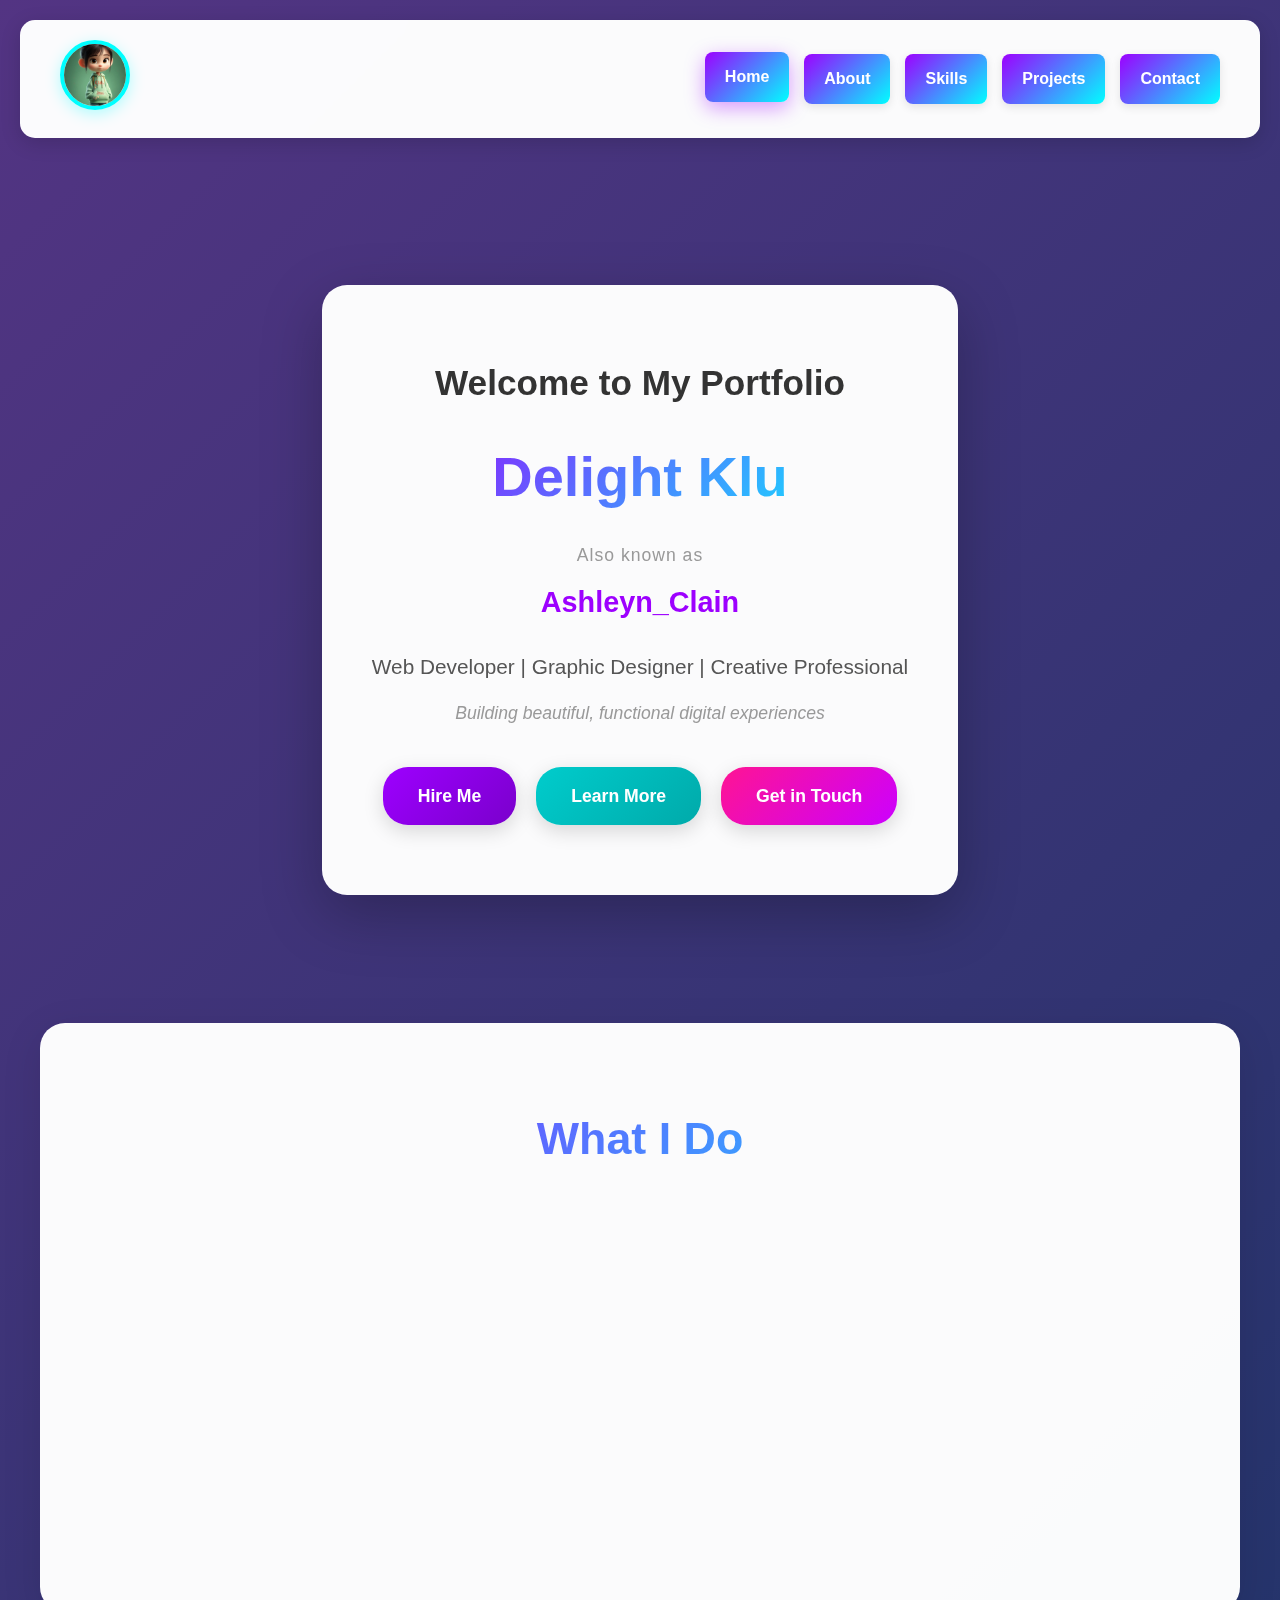
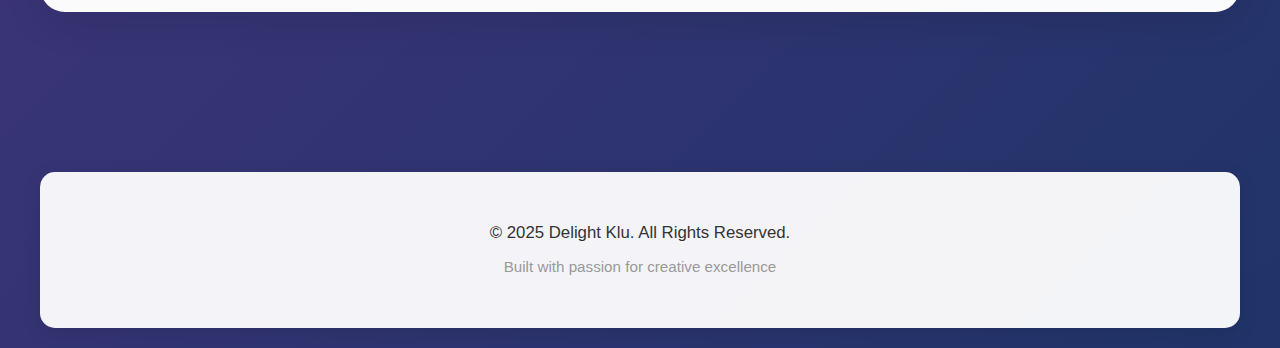
<file: index.html>
<!DOCTYPE html>
<html lang="en">
<head>
    <meta charset="UTF-8">
    <meta name="viewport" content="width=device-width, initial-scale=1.0">
    <title>Delight Klu - Professional Portfolio | Web Developer & Designer</title>
    <meta name="description" content="Professional portfolio of Delight Klu - Web Developer, Graphic Designer, and Creative Professional">
    <link rel="stylesheet" href="style.css">
</head>
<body>
    <script src="script.js" defer></script>
    
    <header>
        <div class="container-header">
            <div class="logo">
                <img src="ani3.jpg" alt="Delight Klu Logo">
            </div>
            <nav class="nav-menu">
                <ul class="nav">
                    <li><a href="index.html" class="nav-link active">Home</a></li>
                    <li><a href="about.html" class="nav-link">About</a></li>
                    <li><a href="skill.html" class="nav-link">Skills</a></li>
                    <li><a href="project.html" class="nav-link">Projects</a></li>
                    <li><a href="contact.html" class="nav-link">Contact</a></li>
                </ul>
            </nav>
        </div>
    </header>
    
    <main>
        <section class="hero-section">
            <div class="hero-content">
                <div class="hero-text">
                    <h1 class="hero-title">Welcome to My Portfolio</h1>
                    <h2 class="hero-name">Delight Klu</h2>
                    <p class="hero-subtitle">Also known as</p>
                    <p class="hero-alias">Ashleyn_Clain</p>
                    <p class="hero-description">
                        Web Developer | Graphic Designer | Creative Professional
                    </p>
                    <p class="hero-tagline">Building beautiful, functional digital experiences</p>
                </div>
                <div class="hero-buttons">
                    <a href="contact.html" class="btn btn-primary">Hire Me</a>
                    <a href="about.html" class="btn btn-secondary">Learn More</a>
                    <a href="contact.html" class="btn btn-tertiary">Get in Touch</a>
                </div>
            </div>
        </section>

        <section class="quick-intro">
            <div class="intro-content">
                <h2>What I Do</h2>
                <div class="intro-cards">
                    <div class="intro-card">
                        <div class="card-icon">💻</div>
                        <h3>Web Development</h3>
                        <p>Creating responsive, user-friendly websites with modern technologies</p>
                    </div>
                    <div class="intro-card">
                        <div class="card-icon">🎨</div>
                        <h3>Graphic Design</h3>
                        <p>Designing visually stunning graphics and branding materials</p>
                    </div>
                    <div class="intro-card">
                        <div class="card-icon">🎬</div>
                        <h3>Video Editing</h3>
                        <p>Producing engaging videos and creative visual content</p>
                    </div>
                </div>
            </div>
        </section>
    </main>

    <footer>
        <div class="footer-content">
            <p>&copy; 2025 Delight Klu. All Rights Reserved.</p>
            <p>Built with passion for creative excellence</p>
        </div>
    </footer>
    
</body>
</html>
</file>
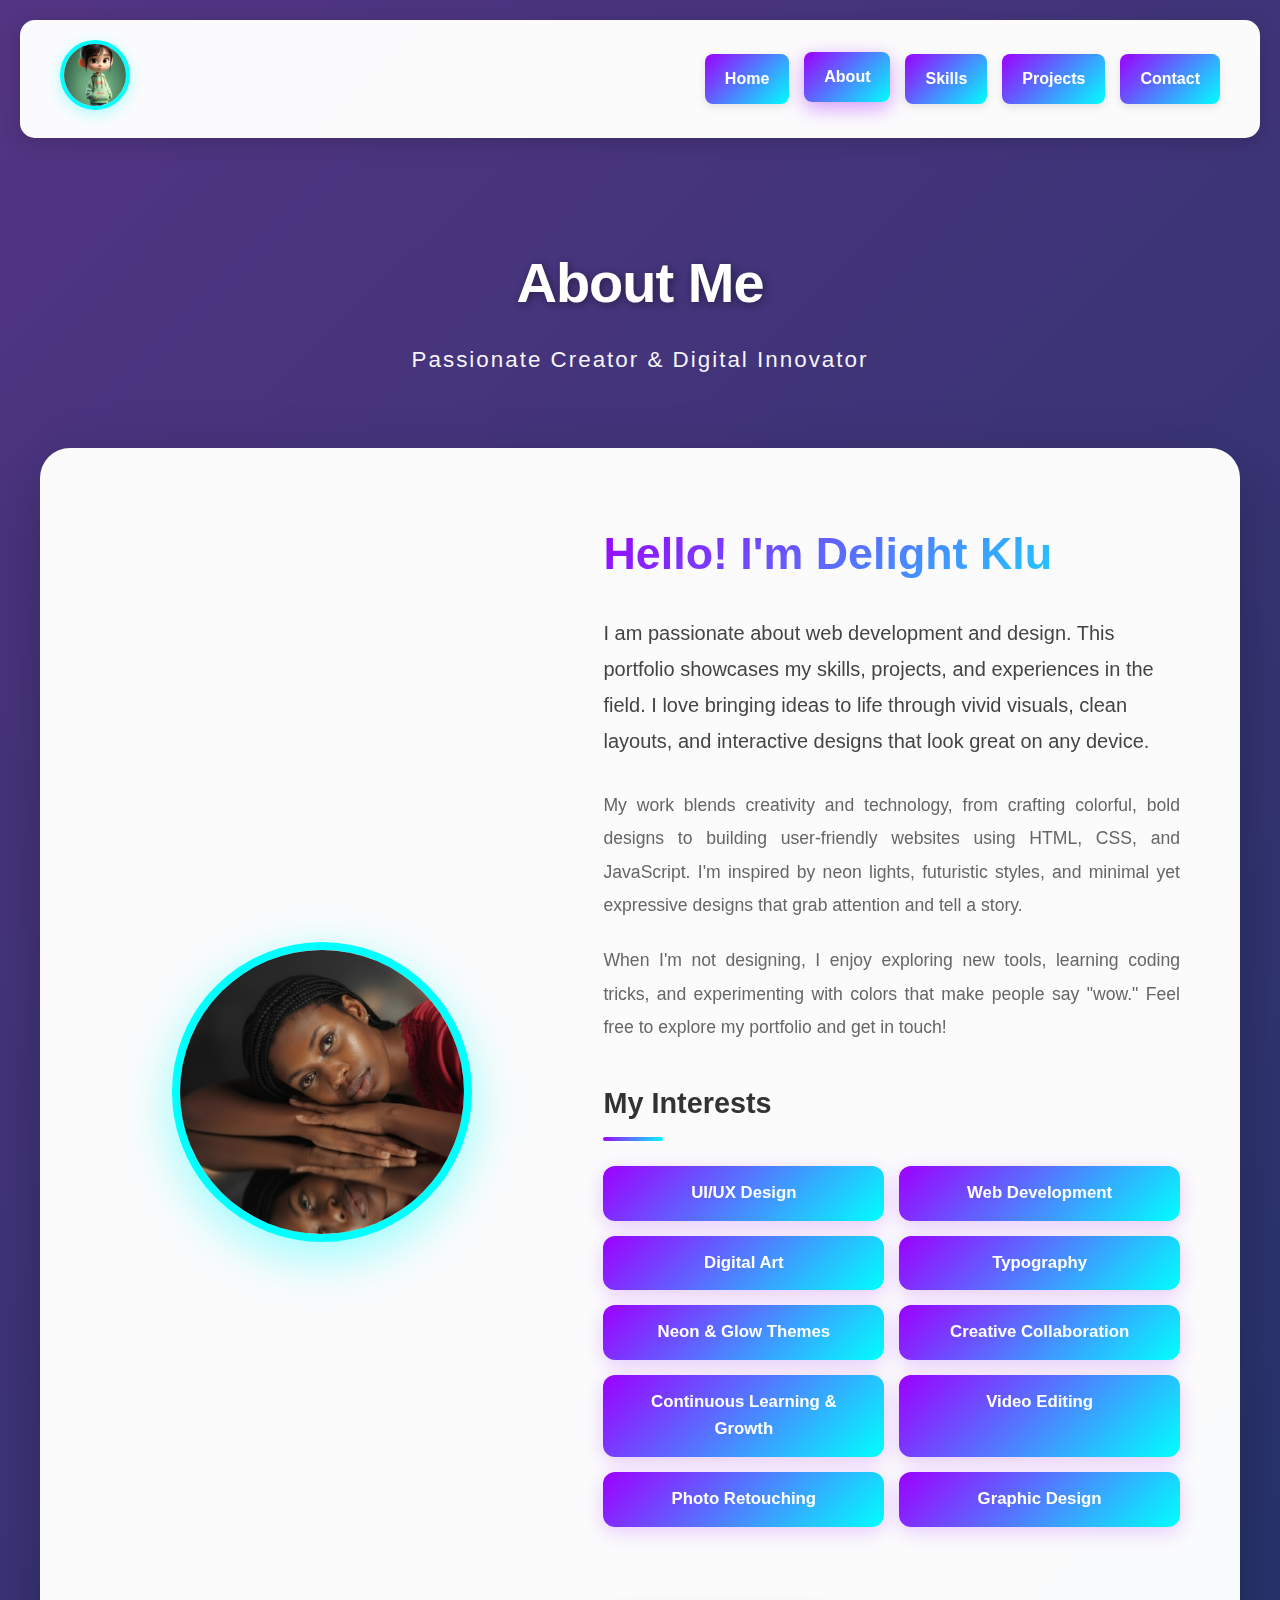
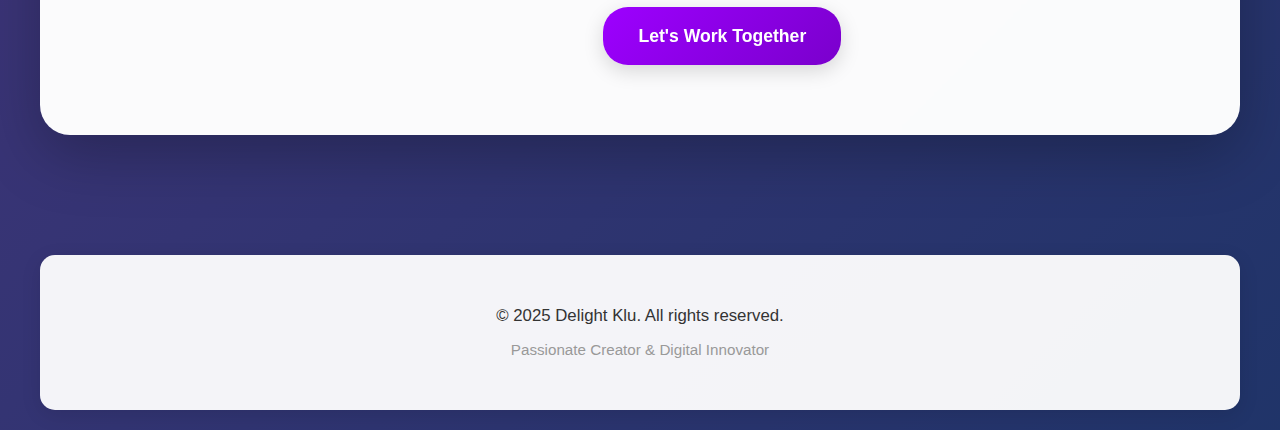
<file: about.html>
<!DOCTYPE html>
<html lang="en">
<head>
    <meta charset="UTF-8">
    <meta name="viewport" content="width=device-width, initial-scale=1.0">
    <title>About Me - Delight Klu | Web Developer & Designer</title>
    <meta name="description" content="Learn more about Delight Klu, a passionate web developer and graphic designer">
    <link rel="stylesheet" href="style.css">
</head>
<body>
    <script src="script.js" defer></script>
    
    <header>
        <div class="container-header">
            <div class="logo">
                <img src="ani3.jpg" alt="Delight Klu Logo">
            </div>
            <nav class="nav-menu">
                <ul class="nav">
                    <li><a href="index.html" class="nav-link">Home</a></li>
                    <li><a href="about.html" class="nav-link active">About</a></li>
                    <li><a href="skill.html" class="nav-link">Skills</a></li>
                    <li><a href="project.html" class="nav-link">Projects</a></li>
                    <li><a href="contact.html" class="nav-link">Contact</a></li>
                </ul>
            </nav>
        </div>
    </header>

    <main class="about-section">
        <div class="about-container">
            <div class="about-header">
                <h1>About Me</h1>
                <p class="section-subtitle">Passionate Creator & Digital Innovator</p>
            </div>

            <div class="about-content">
                <div class="about-image">
                    <img src="IM2.jpg" alt="Delight Klu">
                </div>

                <div class="about-text">
                    <h2>Hello! I'm Delight Klu</h2>
                    
                    <p class="intro-text">
                        I am passionate about web development and design. This portfolio showcases my skills, projects, and experiences in the field. I love bringing ideas to life through vivid visuals, clean layouts, and interactive designs that look great on any device.
                    </p>

                    <div class="about-description">
                        <p>
                            My work blends creativity and technology, from crafting colorful, bold designs to building user-friendly websites using HTML, CSS, and JavaScript. I'm inspired by neon lights, futuristic styles, and minimal yet expressive designs that grab attention and tell a story.
                        </p>
                        <p>
                            When I'm not designing, I enjoy exploring new tools, learning coding tricks, and experimenting with colors that make people say "wow." Feel free to explore my portfolio and get in touch!
                        </p>
                    </div>

                    <div class="about-interests">
                        <h3>My Interests</h3>
                        <ul class="interests-list">
                            <li>UI/UX Design</li>
                            <li>Web Development</li>
                            <li>Digital Art</li>
                            <li>Typography</li>
                            <li>Neon & Glow Themes</li>
                            <li>Creative Collaboration</li>
                            <li>Continuous Learning & Growth</li>
                            <li>Video Editing</li>
                            <li>Photo Retouching</li>
                            <li>Graphic Design</li>
                        </ul>
                    </div>

                    <div class="about-cta">
                        <a href="contact.html" class="btn btn-primary">Let's Work Together</a>
                    </div>
                </div>
            </div>
        </div>
    </main>

    <footer>
        <div class="footer-content">
            <p>&copy; 2025 Delight Klu. All rights reserved.</p>
            <p>Passionate Creator & Digital Innovator</p>
        </div>
    </footer>
    
    
</body>
</html>
</file>
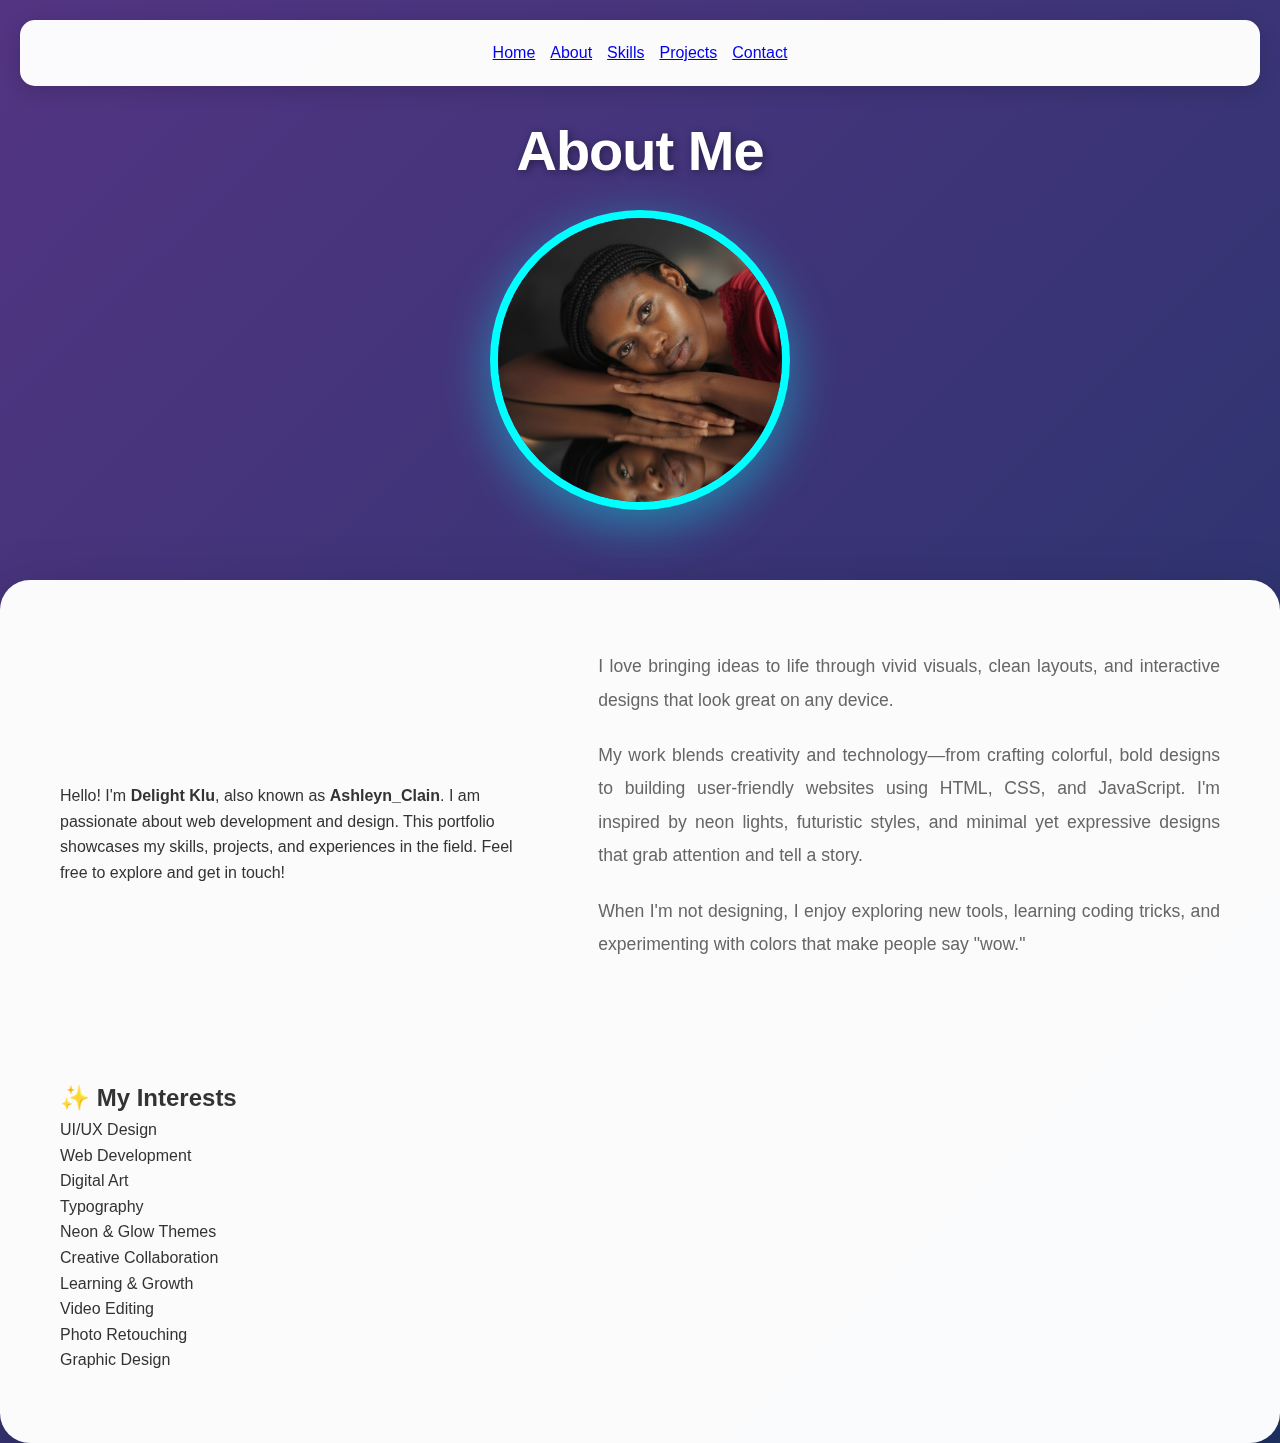
<file: about_new.html>
<!DOCTYPE html>
<html lang="en">
<head>
    <meta charset="UTF-8">
    <meta name="viewport" content="width=device-width, initial-scale=1.0">
    <title>About - Delight Klu</title>
    <link rel="stylesheet" href="style.css">
</head>
<body>
    <script src="script.js" defer></script>
    <header>
        <ul class="nav">
            <li><a href="index.html">Home</a></li>
            <li><a href="about.html">About</a></li>
            <li><a href="skill.html">Skills</a></li>
            <li><a href="project.html">Projects</a></li>
            <li><a href="contact.html">Contact</a></li>
        </ul>
    </header>

    <div class="about-wrapper">
        <div class="about-header">
            <h1>About Me</h1>
            <div class="about-image">
                <img src="IM2.jpg" alt="Delight Klu">
            </div>
        </div>

        <div class="about-content">
            <div class="about-intro">
                <p>
                    Hello! I'm <strong>Delight Klu</strong>, also known as <strong>Ashleyn_Clain</strong>. 
                    I am passionate about web development and design. This portfolio showcases my skills, 
                    projects, and experiences in the field. Feel free to explore and get in touch!
                </p>
            </div>

            <div class="about-description">
                <p>
                    I love bringing ideas to life through vivid visuals, clean layouts, and interactive 
                    designs that look great on any device.
                </p>
                <p>
                    My work blends creativity and technology—from crafting colorful, bold designs to 
                    building user-friendly websites using HTML, CSS, and JavaScript. I'm inspired by 
                    neon lights, futuristic styles, and minimal yet expressive designs that grab 
                    attention and tell a story.
                </p>
                <p>
                    When I'm not designing, I enjoy exploring new tools, learning coding tricks, and 
                    experimenting with colors that make people say "wow."
                </p>
            </div>

            <div class="interests-section">
                <h2>✨ My Interests</h2>
                <div class="interests-grid">
                    <div class="interest-item">UI/UX Design</div>
                    <div class="interest-item">Web Development</div>
                    <div class="interest-item">Digital Art</div>
                    <div class="interest-item">Typography</div>
                    <div class="interest-item">Neon & Glow Themes</div>
                    <div class="interest-item">Creative Collaboration</div>
                    <div class="interest-item">Learning & Growth</div>
                    <div class="interest-item">Video Editing</div>
                    <div class="interest-item">Photo Retouching</div>
                    <div class="interest-item">Graphic Design</div>
                </div>
            </div>
        </div>
    </div>
    
</body>
</html>
</file>
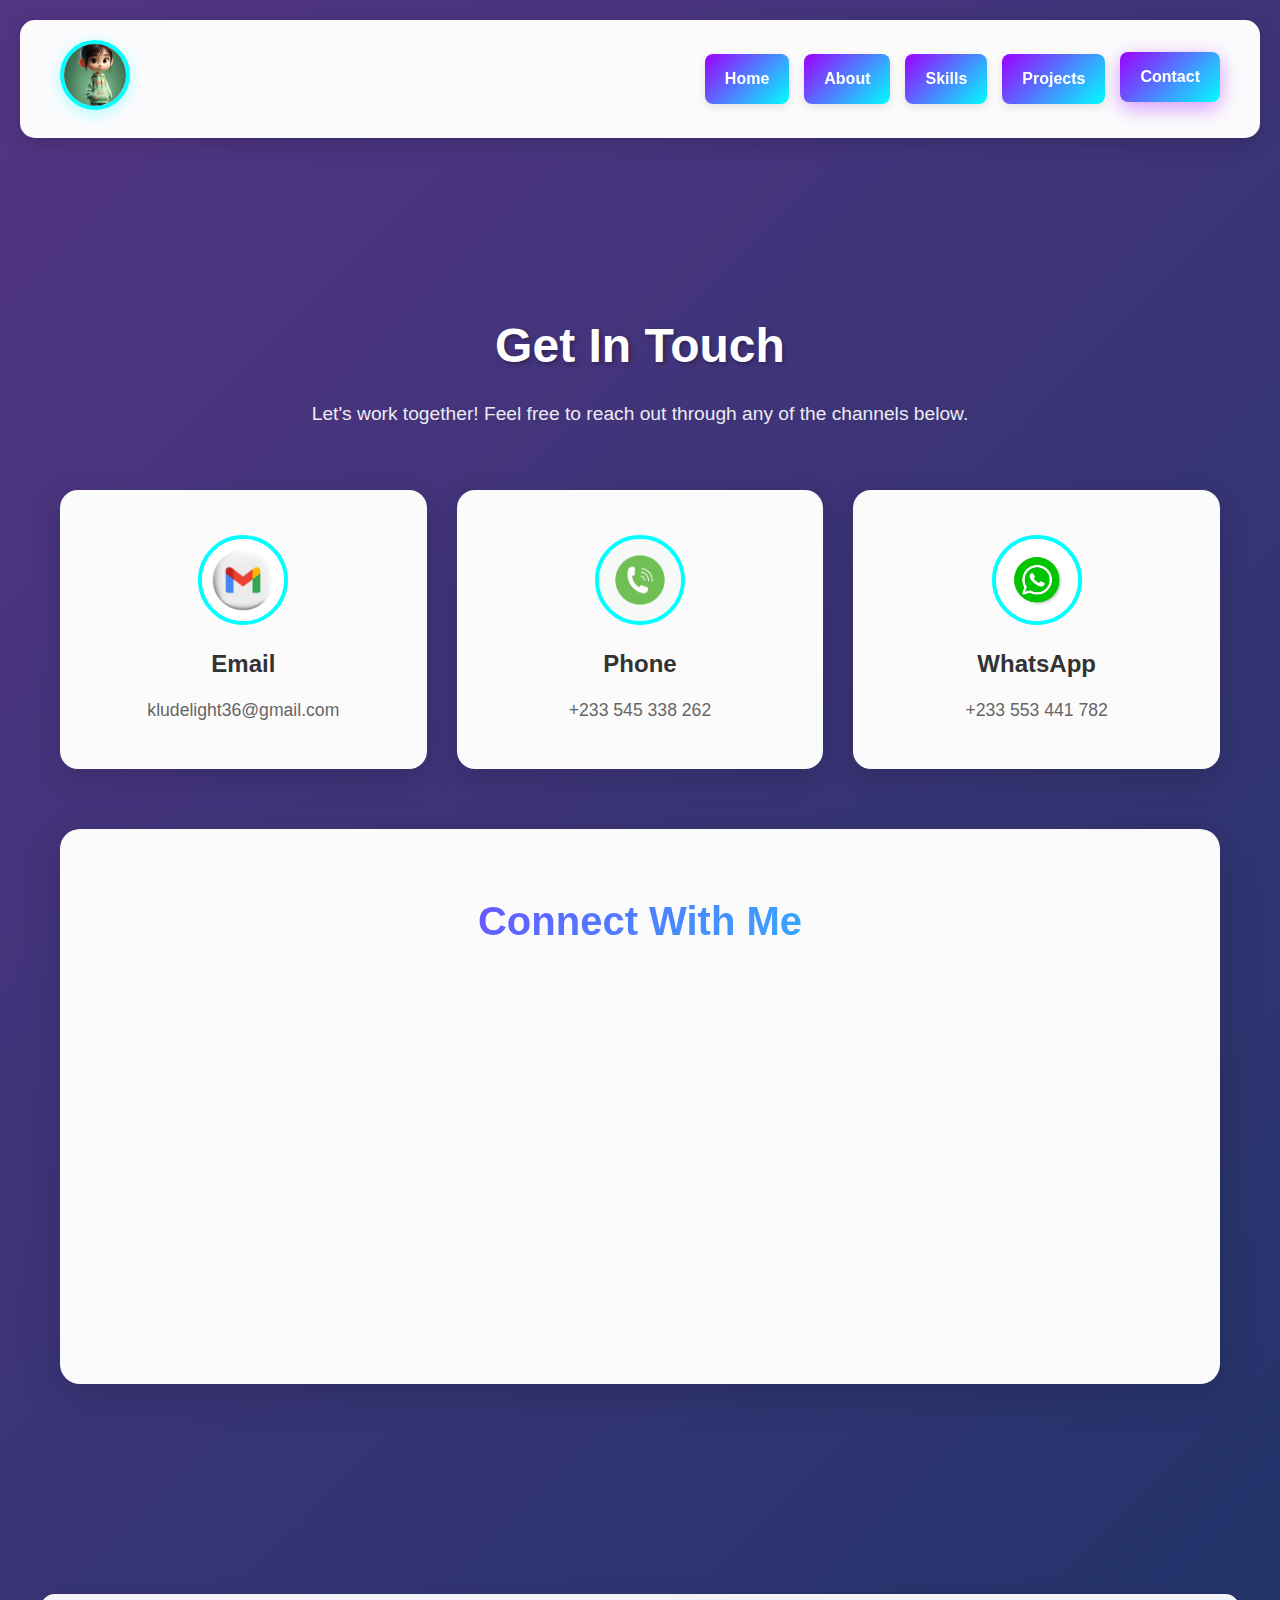
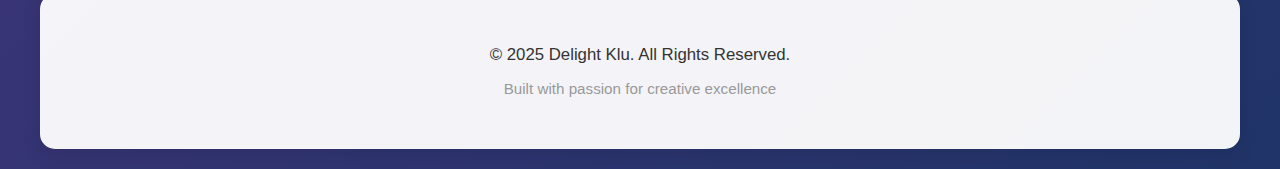
<file: contact.html>
<!DOCTYPE html>
<html lang="en">
<head>
    <meta charset="UTF-8">
    <meta name="viewport" content="width=device-width, initial-scale=1.0">
    <title>Contact Me - Delight Klu | Get In Touch</title>
    <meta name="description" content="Get in touch with Delight Klu. Email, phone, social media, and contact form">
    <link rel="stylesheet" href="style.css">
</head>
<body>
    <script src="script.js" defer></script>
    
    <header>
        <div class="container-header">
            <div class="logo">
                <img src="ani3.jpg" alt="Delight Klu Logo">
            </div>
            <nav class="nav-menu">
                <ul class="nav">
                    <li><a href="index.html" class="nav-link">Home</a></li>
                    <li><a href="about.html" class="nav-link">About</a></li>
                    <li><a href="skill.html" class="nav-link">Skills</a></li>
                    <li><a href="project.html" class="nav-link">Projects</a></li>
                    <li><a href="contact.html" class="nav-link active">Contact</a></li>
                </ul>
            </nav>
        </div>
    </header>

    <main>
        <section class="contact-wrapper">
            <div class="contact-header">
                <h1>Get In Touch</h1>
                <p>Let's work together! Feel free to reach out through any of the channels below.</p>
            </div>

            <div class="contact-grid">
                <div class="contact-card">
                    <div class="contact-icon">
                        <img src="gmail.jpg" alt="Email Icon">
                    </div>
                    <h3>Email</h3>
                    <p><a href="mailto:kludelight36@gmail.com">kludelight36@gmail.com</a></p>
                </div>

                <div class="contact-card">
                    <div class="contact-icon">
                        <img src="cal.jpg" alt="Phone Icon">
                    </div>
                    <h3>Phone</h3>
                    <p><a href="tel:+233545338262">+233 545 338 262</a></p>
                </div>

                <div class="contact-card">
                    <div class="contact-icon">
                        <img src="what.jpg" alt="WhatsApp Icon">
                    </div>
                    <h3>WhatsApp</h3>
                    <p><a href="https://wa.me/233553441782" target="_blank" rel="noopener">+233 553 441 782</a></p>
                </div>
            </div>

            <div class="social-section">
                <h2>Connect With Me</h2>
                <div class="social-grid">
                    <a href="https://instagram.com/ashleyn_clain" target="_blank" rel="noopener" class="social-link">
                        <img src="instagram.jpg" alt="Instagram">
                        <span>@ashleyn_clain</span>
                    </a>

                    <a href="https://twitter.com/ashleyn" target="_blank" rel="noopener" class="social-link">
                        <img src="twitter.jpg" alt="Twitter">
                        <span>@ashleyn</span>
                    </a>

                    <a href="https://linkedin.com" target="_blank" rel="noopener" class="social-link">
                        <img src="link.jpg" alt="LinkedIn">
                        <span>DelightAmaKlu</span>
                    </a>

                    <a href="https://facebook.com/ashleyn_clain" target="_blank" rel="noopener" class="social-link">
                        <img src="fb.jpg" alt="Facebook">
                        <span>@ashleyn_clain</span>
                    </a>

                    <a href="https://github.com/Ashleyn2005" target="_blank" rel="noopener" class="social-link">
                        <img src="github.jpg" alt="GitHub">
                        <span>Ashleyn2005</span>
                    </a>

                    <a href="https://tiktok.com/@ashleyn_clain" target="_blank" rel="noopener" class="social-link">
                        <img src="tiktok.jpg" alt="TikTok">
                        <span>@ashleyn_clain</span>
                    </a>
                </div>
            </div>
        </section>
    </main>

    <footer>
        <div class="footer-content">
            <p>&copy; 2025 Delight Klu. All Rights Reserved.</p>
            <p>Built with passion for creative excellence</p>
        </div>
    </footer>
    
</body>
</html>
</file>
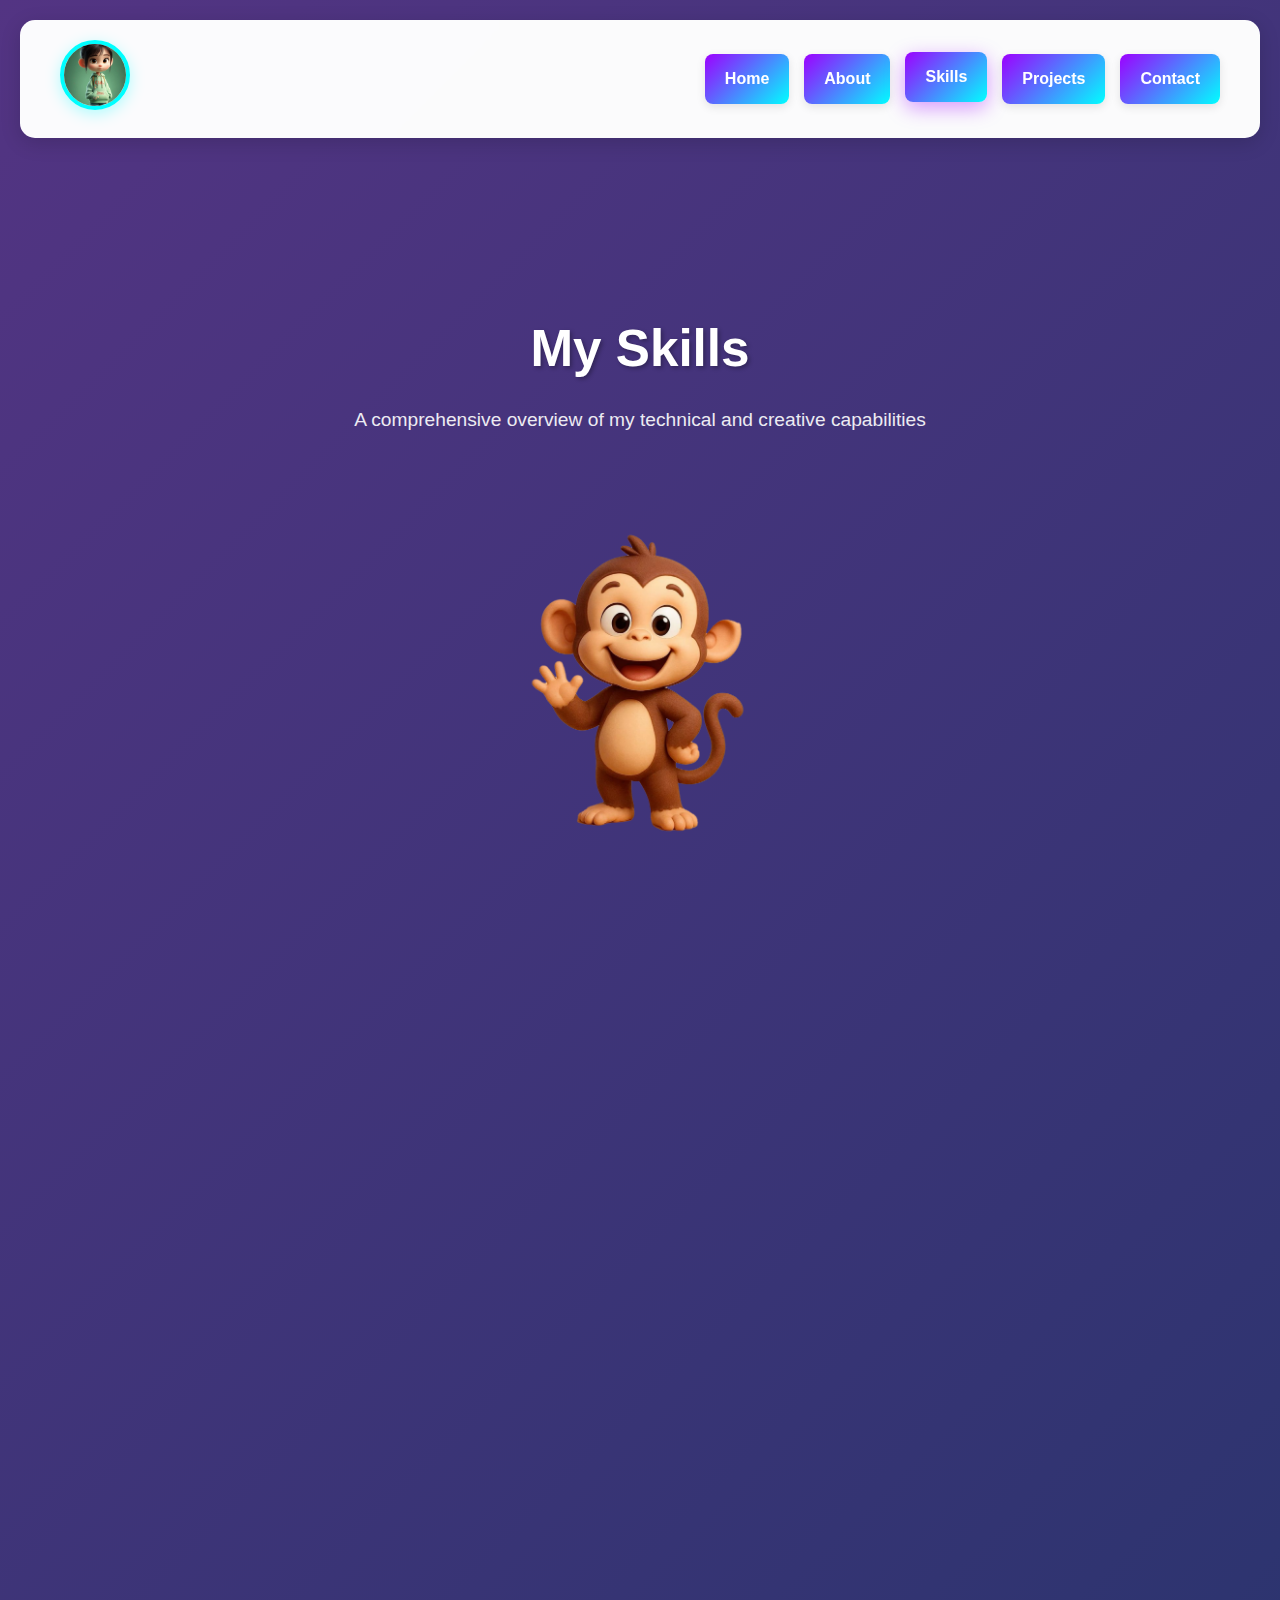
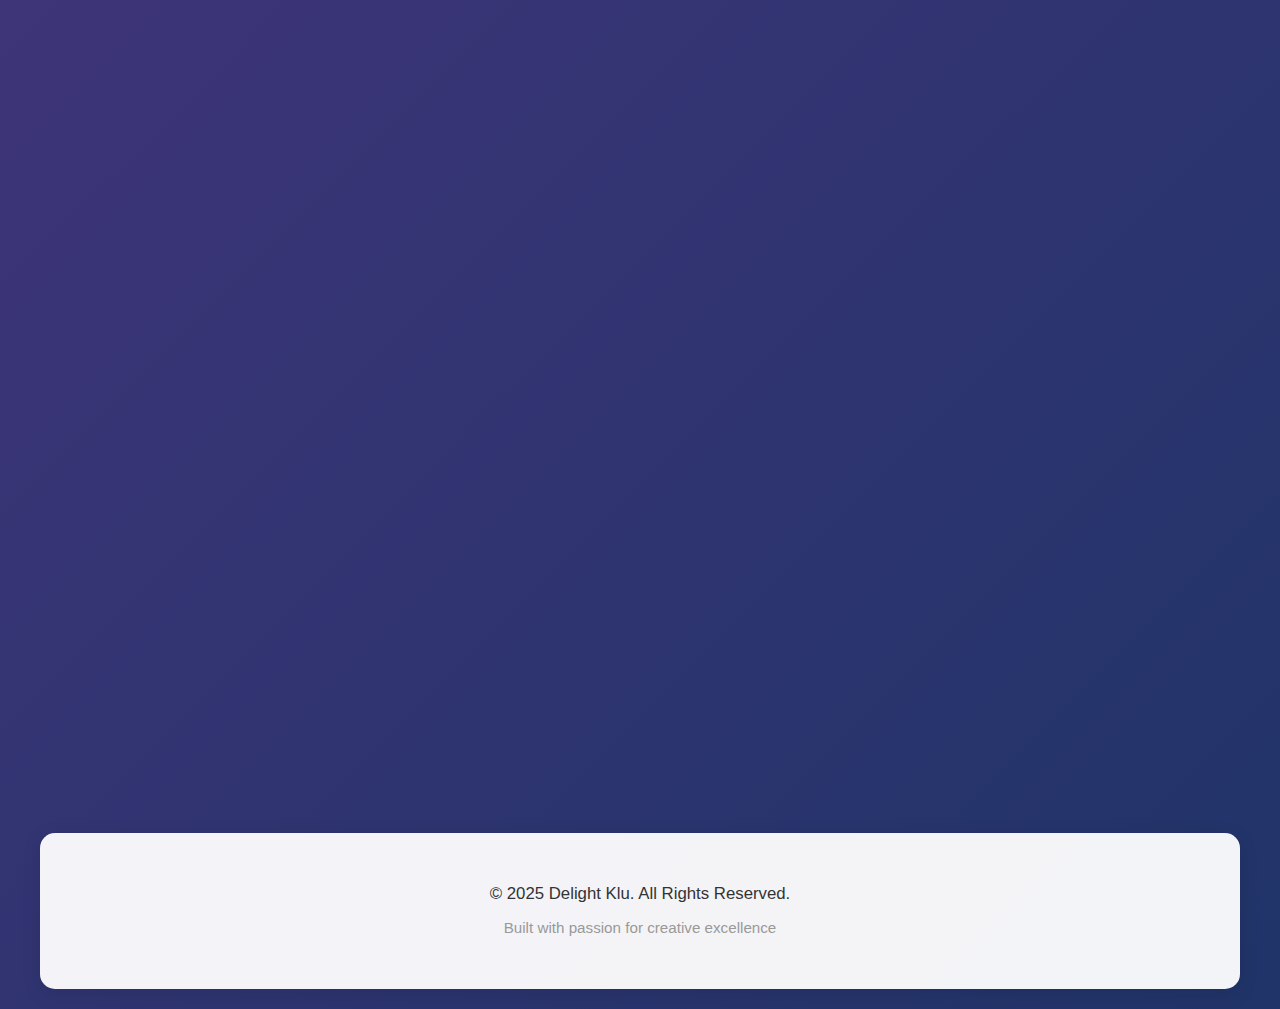
<file: skill.html>
<!DOCTYPE html>
<html lang="en">
<head>
    <meta charset="UTF-8">
    <meta name="viewport" content="width=device-width, initial-scale=1.0">
    <title>Skills - Delight Klu | Web Developer & Designer</title>
    <meta name="description" content="My professional skills in web development, graphic design, and creative technologies">
    <link rel="stylesheet" href="style.css">
</head>
<body>
    <script src="script.js" defer></script>
    
    <header>
        <div class="container-header">
            <div class="logo">
                <img src="ani3.jpg" alt="Delight Klu Logo">
            </div>
            <nav class="nav-menu">
                <ul class="nav">
                    <li><a href="index.html" class="nav-link">Home</a></li>
                    <li><a href="about.html" class="nav-link">About</a></li>
                    <li><a href="skill.html" class="nav-link active">Skills</a></li>
                    <li><a href="project.html" class="nav-link">Projects</a></li>
                    <li><a href="contact.html" class="nav-link">Contact</a></li>
                </ul>
            </nav>
        </div>
    </header>

    <main>
        <section class="skills-wrapper">
            <div class="skills-header">
                <h1>My Skills</h1>
                <p>A comprehensive overview of my technical and creative capabilities</p>
            </div>

            <div class="ann">
                <img src="ani12.png" id="an" alt="Skills illustration">
            </div>

            <div class="skills-categories">
                <div class="skill-category">
                    <h2>Programming Languages</h2>
                    <div class="skill-items">
                        <div class="skill-item">
                            <span class="skill-name">HTML5</span>
                            <div class="skill-bar">
                                <div class="skill-progress skill-95"></div>
                            </div>
                        </div>
                        <div class="skill-item">
                            <span class="skill-name">CSS3</span>
                            <div class="skill-bar">
                                <div class="skill-progress skill-90"></div>
                            </div>
                        </div>
                        <div class="skill-item">
                            <span class="skill-name">JavaScript</span>
                            <div class="skill-bar">
                                <div class="skill-progress skill-85"></div>
                            </div>
                        </div>
                        <div class="skill-item">
                            <span class="skill-name">Python</span>
                            <div class="skill-bar">
                                <div class="skill-progress skill-80"></div>
                            </div>
                        </div>
                        <div class="skill-item">
                            <span class="skill-name">Java</span>
                            <div class="skill-bar">
                                <div class="skill-progress skill-78"></div>
                            </div>
                        </div>
                        <div class="skill-item">
                            <span class="skill-name">C++</span>
                            <div class="skill-bar">
                                <div class="skill-progress skill-75"></div>
                            </div>
                        </div>
                    </div>
                </div>

                <div class="skill-category">
                    <h2>Creative & Professional Skills</h2>
                    <div class="skill-items">
                        <div class="skill-item">
                            <span class="skill-name">Web Development</span>
                            <div class="skill-bar">
                                <div class="skill-progress skill-92"></div>
                            </div>
                        </div>
                        <div class="skill-item">
                            <span class="skill-name">Graphic Design</span>
                            <div class="skill-bar">
                                <div class="skill-progress skill-88"></div>
                            </div>
                        </div>
                        <div class="skill-item">
                            <span class="skill-name">Video Editing</span>
                            <div class="skill-bar">
                                <div class="skill-progress skill-85"></div>
                            </div>
                        </div>
                        <div class="skill-item">
                            <span class="skill-name">UI/UX Design</span>
                            <div class="skill-bar">
                                <div class="skill-progress skill-87"></div>
                            </div>
                        </div>
                        <div class="skill-item">
                            <span class="skill-name">Photo Editing</span>
                            <div class="skill-bar">
                                <div class="skill-progress skill-83"></div>
                            </div>
                        </div>
                        <div class="skill-item">
                            <span class="skill-name">Responsive Web Design</span>
                            <div class="skill-bar">
                                <div class="skill-progress skill-90"></div>
                            </div>
                        </div>
                    </div>
                </div>
            </div>
        </section>
    </main>

    <footer>
        <div class="footer-content">
            <p>&copy; 2025 Delight Klu. All Rights Reserved.</p>
            <p>Built with passion for creative excellence</p>
        </div>
    </footer>
    
</body>
</html>
</file>
<file: style.css>
* {
    margin: 0;
    padding: 0;
    box-sizing: border-box;
}

html {
    scroll-behavior: smooth;
}

body {
    font-family: 'Segoe UI', Tahoma, Geneva, Verdana, sans-serif;
    background: linear-gradient(-45deg, #1a1a2e, #16213e, #0f3460, #533483);
    background-size: 400% 400%;
    animation: gradientShift 15s ease infinite, bgImageSlide 10s ease infinite;
    min-height: 100vh;
    color: #333;
    line-height: 1.6;
}

@keyframes gradientShift {
    0% { background-position: 0% 50%; }
    50% { background-position: 100% 50%; }
    100% { background-position: 0% 50%; }
}

@keyframes bgImageSlide {
    0% { background-image: url("ba1.jpg"); }
    20% { background-image: url("ba2.jpg"); }
    40% { background-image: url("ba3.jpg"); }
    60% { background-image: url("ba4.jpg"); }
    80% { background-image: url("ba5.jpg"); }
    100% { background-image: url("ba1.jpg"); }
}

/* Header and Navigation */
.container-header {
    display: flex;
    justify-content: space-between;
    align-items: center;
    gap: 30px;
    flex-wrap: wrap;
}

header {
    padding: 20px 40px;
    background: rgba(255, 255, 255, 0.98);
    -webkit-backdrop-filter: blur(10px);
    backdrop-filter: blur(10px);
    box-shadow: 0 5px 20px rgba(0, 0, 0, 0.15);
    margin: 20px;
    border-radius: 15px;
    position: sticky;
    top: 20px;
    z-index: 1000;
}



/* Navigation List */
.nav {
    list-style: none;
    display: flex;
    gap: 15px;
    flex-wrap: wrap;
    align-items: center;
    justify-content: center;
}

.nav li {
    margin: 0;
}

.nav-link {
    text-decoration: none;
    color: #333;
    font-size: 1em;
    font-weight: 600;
    padding: 12px 20px;
    border-radius: 8px;
    background: linear-gradient(135deg, #9d00ff, #00ffff);
    color: white;
    transition: all 0.3s ease;
    display: inline-block;
    box-shadow: 0 3px 10px rgba(0, 0, 0, 0.1);
}

.nav-link:hover,
.nav-link.active {
    transform: translateY(-2px);
    box-shadow: 0 6px 20px rgba(157, 0, 255, 0.4);
}

/* Logo Styling */
.logo img {
    border-radius: 50%;
    border: 4px solid #00ffff;
    width: 70px;
    height: 70px;
    object-fit: cover;
    box-shadow: 0 4px 15px rgba(0, 255, 255, 0.3);
}

/* Main Container */
main {
    min-height: 100vh;
    padding: 40px 20px;
}

/* Hero Section */
.hero-section {
    min-height: 85vh;
    display: flex;
    align-items: center;
    justify-content: center;
    padding: 60px 20px 40px;
}

.hero-content {
    text-align: center;
    max-width: 900px;
    background: rgba(255, 255, 255, 0.98);
    -webkit-backdrop-filter: blur(10px);
    backdrop-filter: blur(10px);
    padding: 70px 50px;
    border-radius: 25px;
    box-shadow: 0 20px 60px rgba(0, 0, 0, 0.25);
    animation: fadeInUp 1s ease;
}

.hero-title {
    font-size: 2.2em;
    color: #333;
    margin-bottom: 20px;
    animation: fadeIn 1s ease;
}

.hero-name {
    font-size: 3.5em;
    background: linear-gradient(135deg, #9d00ff, #00ffff);
    -webkit-background-clip: text;
    -webkit-text-fill-color: transparent;
    background-clip: text;
    margin-bottom: 20px;
    font-weight: 800;
}

.hero-subtitle {
    font-size: 1.1em;
    color: #999;
    margin-bottom: 10px;
    letter-spacing: 1px;
}

.hero-alias {
    font-size: 1.8em;
    color: #9d00ff;
    font-weight: 700;
    margin-bottom: 25px;
}

.hero-description {
    font-size: 1.3em;
    color: #555;
    margin-bottom: 15px;
    font-weight: 500;
}

.hero-tagline {
    font-size: 1.1em;
    color: #999;
    margin-bottom: 40px;
    font-style: italic;
}

.hero-buttons {
    display: flex;
    gap: 20px;
    justify-content: center;
    flex-wrap: wrap;
    margin-top: 40px;
}

.btn {
    padding: 15px 35px;
    font-size: 1.1em;
    border: none;
    border-radius: 25px;
    cursor: pointer;
    font-weight: 600;
    text-decoration: none;
    transition: all 0.3s ease;
    box-shadow: 0 6px 20px rgba(0, 0, 0, 0.15);
    display: inline-block;
}

.btn-primary {
    background: linear-gradient(135deg, #9d00ff, #7a00cc);
    color: white;
}

.btn-secondary {
    background: linear-gradient(135deg, #00cccc, #00aaaa);
    color: white;
}

.btn-tertiary {
    background: linear-gradient(135deg, #ff1493, #cc00ff);
    color: white;
}

.btn:hover {
    transform: translateY(-3px);
    box-shadow: 0 10px 30px rgba(0, 0, 0, 0.25);
}

/* Quick Intro Section */
.quick-intro {
    background: rgba(255, 255, 255, 0.98);
    padding: 80px 40px;
    border-radius: 25px;
    margin: 60px 20px;
    box-shadow: 0 10px 40px rgba(0, 0, 0, 0.1);
}

.intro-content {
    max-width: 1200px;
    margin: 0 auto;
}

.intro-content h2 {
    text-align: center;
    font-size: 2.8em;
    color: #333;
    margin-bottom: 60px;
    background: linear-gradient(135deg, #9d00ff, #00ffff);
    -webkit-background-clip: text;
    -webkit-text-fill-color: transparent;
    background-clip: text;
}

.intro-cards {
    display: grid;
    grid-template-columns: repeat(auto-fit, minmax(280px, 1fr));
    gap: 30px;
}

.intro-card {
    background: linear-gradient(135deg, #f5f7fa, #ffffff);
    padding: 40px 30px;
    border-radius: 18px;
    text-align: center;
    border: 2px solid #e0e0e0;
    transition: all 0.3s ease;
}

.intro-card:hover {
    transform: translateY(-10px);
    box-shadow: 0 20px 40px rgba(157, 0, 255, 0.2);
    border-color: #9d00ff;
}

.card-icon {
    font-size: 3.5em;
    margin-bottom: 20px;
}

.intro-card h3 {
    font-size: 1.5em;
    color: #333;
    margin-bottom: 15px;
}

.intro-card p {
    font-size: 1em;
    color: #666;
    line-height: 1.6;
}

@keyframes fadeIn {
    from { opacity: 0; transform: translateY(20px); }
    to { opacity: 1; transform: translateY(0); }
}

@keyframes fadeInUp {
    from { opacity: 0; transform: translateY(40px); }
    to { opacity: 1; transform: translateY(0); }
}

/* About Section */
.about-section {
    padding: 80px 20px 60px;
    min-height: 100vh;
}

.about-container {
    max-width: 1200px;
    margin: 0 auto;
}

.about-header {
    text-align: center;
    margin-bottom: 70px;
    animation: fadeInDown 0.8s ease;
}

.about-header h1 {
    font-size: 3.5em;
    color: #fff;
    text-shadow: 2px 2px 8px rgba(0, 0, 0, 0.4);
    margin-bottom: 15px;
    font-weight: 800;
    letter-spacing: -1px;
}

.section-subtitle {
    font-size: 1.4em;
    color: #fff;
    opacity: 0.95;
    font-weight: 300;
    letter-spacing: 2px;
}

.about-content {
    background: rgba(255, 255, 255, 0.98);
    -webkit-backdrop-filter: blur(10px);
    backdrop-filter: blur(10px);
    padding: 70px 60px;
    border-radius: 30px;
    box-shadow: 0 20px 60px rgba(0, 0, 0, 0.25);
    display: grid;
    grid-template-columns: 1fr 1.3fr;
    gap: 60px;
    align-items: center;
    animation: fadeInUp 0.8s ease 0.2s backwards;
}

@media (max-width: 768px) {
    .about-content {
        grid-template-columns: 1fr;
        gap: 40px;
        padding: 50px 30px;
    }
}

.about-image {
    text-align: center;
    display: flex;
    justify-content: center;
    animation: fadeInLeft 0.8s ease 0.3s backwards;
}

.about-image img {
    width: 300px;
    height: 300px;
    border-radius: 50%;
    border: 8px solid #00ffff;
    box-shadow: 0 15px 50px rgba(0, 255, 255, 0.4);
    object-fit: cover;
    animation: pulse 3s ease infinite;
    transition: transform 0.3s ease;
}

.about-image img:hover {
    transform: scale(1.05);
}

@keyframes pulse {
    0%, 100% { box-shadow: 0 15px 50px rgba(0, 255, 255, 0.4); }
    50% { box-shadow: 0 15px 70px rgba(0, 255, 255, 0.6); }
}

@keyframes fadeInDown {
    from {
        opacity: 0;
        transform: translateY(-30px);
    }
    to {
        opacity: 1;
        transform: translateY(0);
    }
}

@keyframes fadeInUp {
    from {
        opacity: 0;
        transform: translateY(30px);
    }
    to {
        opacity: 1;
        transform: translateY(0);
    }
}

@keyframes fadeInLeft {
    from {
        opacity: 0;
        transform: translateX(-30px);
    }
    to {
        opacity: 1;
        transform: translateX(0);
    }
}

.about-text {
    animation: fadeInRight 0.8s ease 0.4s backwards;
}

@keyframes fadeInRight {
    from {
        opacity: 0;
        transform: translateX(30px);
    }
    to {
        opacity: 1;
        transform: translateX(0);
    }
}

.about-text h2 {
    font-size: 2.8em;
    color: #333;
    margin-bottom: 25px;
    font-weight: 700;
    background: linear-gradient(135deg, #9d00ff, #00ffff);
    -webkit-background-clip: text;
    -webkit-text-fill-color: transparent;
    background-clip: text;
}

.intro-text {
    font-size: 1.25em;
    color: #444;
    margin-bottom: 30px;
    line-height: 1.8;
    font-weight: 500;
}

.intro-text strong {
    color: #9d00ff;
    font-weight: 700;
}

.about-description {
    font-size: 1.1em;
    color: #666;
    line-height: 1.9;
    margin-bottom: 35px;
}

.about-description p {
    margin-bottom: 22px;
    text-align: justify;
}

.about-interests {
    margin-bottom: 40px;
    animation: fadeInUp 0.8s ease 0.5s backwards;
}

.about-interests h3 {
    font-size: 1.8em;
    color: #333;
    margin-bottom: 25px;
    font-weight: 700;
    position: relative;
    padding-bottom: 15px;
}

.about-interests h3::after {
    content: '';
    position: absolute;
    bottom: 0;
    left: 0;
    width: 60px;
    height: 4px;
    background: linear-gradient(135deg, #9d00ff, #00ffff);
    border-radius: 2px;
}

.interests-list {
    list-style: none;
    display: grid;
    grid-template-columns: repeat(2, 1fr);
    gap: 15px;
}

.interests-list li {
    padding: 14px 18px;
    background: linear-gradient(135deg, #9d00ff, #00ffff);
    color: white;
    border-radius: 12px;
    font-weight: 600;
    font-size: 1.05em;
    box-shadow: 0 5px 20px rgba(157, 0, 255, 0.2);
    transition: all 0.3s ease;
    cursor: default;
    text-align: center;
}

.interests-list li:hover {
    transform: translateY(-5px);
    box-shadow: 0 10px 30px rgba(157, 0, 255, 0.4);
}

@media (max-width: 480px) {
    .interests-list {
        grid-template-columns: 1fr;
    }
}

.about-cta {
    margin-top: 40px;
    display: inline-block;
    animation: fadeInUp 0.8s ease 0.6s backwards;
}

/* Skills Section */
.skills-wrapper {
    max-width: 1200px;
    margin: 50px auto;
    padding: 60px 20px;
}

.skills-header {
    text-align: center;
    margin-bottom: 50px;
}

.skills-header h1 {
    font-size: 3.2em;
    color: #fff;
    text-shadow: 2px 2px 4px rgba(0,0,0,0.3);
    margin-bottom: 15px;
}

.skills-header p {
    font-size: 1.2em;
    color: #fff;
    opacity: 0.9;
}

.skills-categories {
    display: grid;
    gap: 40px;
}

.skill-category {
    background: rgba(255, 255, 255, 0.98);
    -webkit-backdrop-filter: blur(10px);
    backdrop-filter: blur(10px);
    padding: 45px;
    border-radius: 20px;
    box-shadow: 0 10px 40px rgba(0, 0, 0, 0.15);
}

.skill-category h2 {
    font-size: 1.8em;
    color: #333;
    margin-bottom: 35px;
    text-align: center;
    background: linear-gradient(135deg, #9d00ff, #00ffff);
    -webkit-background-clip: text;
    -webkit-text-fill-color: transparent;
    background-clip: text;
}

.skill-items {
    display: grid;
    gap: 25px;
}

.skill-item {
    display: flex;
    flex-direction: column;
    gap: 10px;
}

.skill-name {
    font-size: 1.1em;
    font-weight: 600;
    color: #333;
}

.skill-bar {
    width: 100%;
    height: 12px;
    background: #e0e0e0;
    border-radius: 10px;
    overflow: hidden;
    box-shadow: inset 0 2px 4px rgba(0,0,0,0.1);
}

.skill-progress {
    height: 100%;
    background: linear-gradient(90deg, #9d00ff, #00ffff);
    border-radius: 10px;
    animation: progressFill 1.5s ease-out;
    box-shadow: 0 0 10px rgba(157, 0, 255, 0.5);
}

/* Skill Progress Width Classes */
.skill-progress.skill-75 { width: 75%; }
.skill-progress.skill-78 { width: 78%; }
.skill-progress.skill-80 { width: 80%; }
.skill-progress.skill-83 { width: 83%; }
.skill-progress.skill-85 { width: 85%; }
.skill-progress.skill-87 { width: 87%; }
.skill-progress.skill-88 { width: 88%; }
.skill-progress.skill-90 { width: 90%; }
.skill-progress.skill-92 { width: 92%; }
.skill-progress.skill-95 { width: 95%; }

@keyframes progressFill {
    from { width: 0; }
}

/* Projects Section */
.projects-wrapper {
    max-width: 1400px;
    margin: 50px auto;
    padding: 60px 20px;
}

.projects-header {
    text-align: center;
    margin-bottom: 50px;
}

.projects-header h1 {
    font-size: 3.2em;
    color: #fff;
    text-shadow: 2px 2px 4px rgba(0,0,0,0.3);
    margin-bottom: 15px;
}

.projects-header p {
    font-size: 1.2em;
    color: #fff;
    opacity: 0.9;
}

.inprogress {
    background: rgba(232, 240, 255, 0.95);
    border-left: 6px solid #004aad;
    padding: 25px 30px;
    margin: 30px auto;
    max-width: 700px;
    border-radius: 12px;
    font-size: 1.05em;
    color: #333;
    box-shadow: 0 5px 15px rgba(0, 0, 0, 0.15);
    transition: all 0.3s ease;
}

.inprogress:hover {
    transform: translateX(5px);
    background: #f0f6ff;
}

.inprogress h3 {
    margin-bottom: 10px;
    color: #004aad;
    font-size: 1.2em;
}

.project-cont {
    display: grid;
    grid-template-columns: repeat(auto-fit, minmax(300px, 1fr));
    gap: 30px;
    padding: 0 20px;
}

.project-card {
    position: relative;
    overflow: hidden;
    border-radius: 18px;
    box-shadow: 0 10px 30px rgba(0, 0, 0, 0.2);
    transition: all 0.4s ease;
    cursor: pointer;
    aspect-ratio: 1;
}

.project-card img,
.project-card video {
    width: 100%;
    height: 100%;
    object-fit: cover;
    display: block;
    transition: transform 0.5s ease;
}

.project-card:hover {
    transform: translateY(-8px);
    box-shadow: 0 15px 45px rgba(157, 0, 255, 0.3);
}

.project-card:hover img,
.project-card:hover video {
    transform: scale(1.1);
}

.overlay {
    position: absolute;
    top: 0;
    left: 0;
    width: 100%;
    height: 100%;
    background: rgba(0, 74, 173, 0.9);
    color: #fff;
    display: flex;
    flex-direction: column;
    justify-content: center;
    align-items: center;
    opacity: 0;
    transition: opacity 0.4s ease;
    padding: 20px;
    text-align: center;
}

.project-card:hover .overlay {
    opacity: 1;
}

.overlay h3 {
    margin: 0 0 15px;
    font-size: 1.5em;
    font-weight: 700;
}

.overlay p {
    margin: 0;
    font-size: 1em;
    opacity: 0.95;
}
/* Contact Section */
.contact-wrapper {
    max-width: 1200px;
    margin: 50px auto;
    padding: 60px 20px;
}

.contact-header {
    text-align: center;
    margin-bottom: 60px;
}

.contact-header h1 {
    font-size: 3em;
    color: #fff;
    margin-bottom: 15px;
    text-shadow: 2px 2px 4px rgba(0,0,0,0.3);
}

.contact-header p {
    font-size: 1.2em;
    color: #fff;
    opacity: 0.9;
}

.contact-grid {
    display: grid;
    grid-template-columns: repeat(auto-fit, minmax(280px, 1fr));
    gap: 30px;
    margin-bottom: 60px;
}

.contact-card {
    background: rgba(255, 255, 255, 0.98);
    padding: 45px 35px;
    border-radius: 18px;
    text-align: center;
    box-shadow: 0 10px 30px rgba(0, 0, 0, 0.15);
    transition: all 0.3s ease;
}

.contact-card:hover {
    transform: translateY(-12px);
    box-shadow: 0 20px 50px rgba(157, 0, 255, 0.2);
    border-top: 4px solid #9d00ff;
}

.contact-icon {
    width: 90px;
    height: 90px;
    margin: 0 auto 20px;
    border-radius: 50%;
    overflow: hidden;
    border: 4px solid #00ffff;
    display: flex;
    align-items: center;
    justify-content: center;
    background: linear-gradient(135deg, #9d00ff, #00ffff);
}

.contact-icon img {
    width: 100%;
    height: 100%;
    object-fit: cover;
}

.contact-card h3 {
    font-size: 1.5em;
    color: #333;
    margin-bottom: 12px;
    font-weight: 700;
}

.contact-card p {
    font-size: 1.1em;
    color: #666;
    word-break: break-word;
    line-height: 1.6;
}

.contact-card a {
    color: inherit;
    text-decoration: none;
    transition: color 0.3s ease;
}

.contact-card a:hover {
    color: #9d00ff;
}

.social-section {
    background: rgba(255, 255, 255, 0.98);
    -webkit-backdrop-filter: blur(10px);
    backdrop-filter: blur(10px);
    padding: 60px 40px;
    border-radius: 20px;
    box-shadow: 0 10px 40px rgba(0, 0, 0, 0.15);
}

.social-section h2 {
    text-align: center;
    font-size: 2.5em;
    color: #333;
    margin-bottom: 50px;
    background: linear-gradient(135deg, #9d00ff, #00ffff);
    -webkit-background-clip: text;
    -webkit-text-fill-color: transparent;
    background-clip: text;
}

.social-grid {
    display: grid;
    grid-template-columns: repeat(auto-fit, minmax(220px, 1fr));
    gap: 20px;
}

.social-link {
    display: flex;
    flex-direction: column;
    align-items: center;
    gap: 15px;
    padding: 25px;
    background: linear-gradient(135deg, #9d00ff, #00ffff);
    border-radius: 15px;
    text-decoration: none;
    color: white;
    font-weight: 600;
    font-size: 1em;
    transition: all 0.3s ease;
    box-shadow: 0 6px 20px rgba(0, 0, 0, 0.15);
}

.social-link:hover {
    transform: scale(1.08) translateY(-5px);
    box-shadow: 0 12px 35px rgba(157, 0, 255, 0.4);
}

.social-link img {
    width: 60px;
    height: 60px;
    border-radius: 50%;
    object-fit: cover;
    border: 3px solid white;
}

/* Footer */
footer {
    text-align: center;
    padding: 40px 20px;
    background: rgba(255, 255, 255, 0.95);
    margin: 60px 20px 20px;
    border-radius: 15px;
    box-shadow: 0 5px 20px rgba(0, 0, 0, 0.1);
    max-width: 1200px;
    margin-left: auto;
    margin-right: auto;
}

.footer-content {
    max-width: 1000px;
    margin: 0 auto;
}

footer p {
    font-size: 1.05em;
    color: #333;
    margin: 8px 0;
    font-weight: 500;
}

footer p:last-child {
    color: #999;
    font-size: 0.95em;
}

/* .pd{
    margin-top: 50px;
    text-align: center;
    background-color: #fbfbf3;
    padding: 10px;
    border-radius: 10px;
    font-size: 20px;
    
} */
 .skill{
    display: flex;
    justify-content: left;
    gap: 30px;
    flex-wrap: wrap;
    margin-top: 30px;
    flex-direction: column;
    font-family: Georgia, 'Times New Roman', Times, serif;
    font-size: 25px;
    margin: 50px;
 }
 .skill li{
    background: linear-gradient(90deg,#9d00ff,#00ffff);
    padding: 10px 15px;
    border-radius: 10px;
    color: white;
    box-shadow: 0 0 10px rgba(0,0,0,0.1);
    list-style: none;
    margin-bottom: 10px;
    width: 700px;
 }
 .ann img{
    width: 300px;
    max-width: 90%;
    display: block;
    margin: 0 auto 40px;
    position: relative;
    transform-origin: center bottom;
    animation: walkaccross 8s linear infinite;
 }

 .ann{
     display: flex;
     justify-content: center;
     align-items: center;
     flex-direction: column;
     margin-bottom: 40px;
 }

 @keyframes walkaccross{
     0%{left: -200px;transform:scaleX(1) translateY(0)rotate(0deg);}
     10%{transform: scaleX(1) translateY(-10px)rotate(5deg);}
     20%{transform: scaleX(1) translateY(0)rotate(-5deg);}
     50%{left: 80%;transform: scaleX(1) translateY(-10px)rotate(5deg);}
     51%{transform: scaleX(-1);}
     100%{left: -200px;transform: scaleX(-1);}
 }
    .skill ul li{
        display: none;
    }
    .skill:hover ul li{
        display: block;

    }
    .skill h2{
        background-color: #fff;
        border-radius: 20px;
        width: 200px;
        min-height: 50px;
        text-align: center;
    }
    .inprogress{
        background-color: #e8f0ff;
        border-left: 5px solid #004aad;
        padding: 20px;
        margin: 30px auto;
        max-width: 700px;
        border-radius: 10px;
        font-size: 1.1em;
        color: #333;
        box-shadow:  0 4px 10px;
        transition: 0.3s ease;
    }
    .inprogress:hover{
        transform: scale(1.02);
        background: #f0f6ff;
        cursor: pointer;
    }
    .project-cont{
        display: grid;
        grid-template-columns: repeat(auto-fit,minmax(280px,1fr));
        gap: 25px;
        padding: 0 20px;
        justify-content: center;


    }
    .project-card{
        position: relative;
        overflow: hidden;
        border-radius: 15px;
        box-shadow: 0 8px 16px;
        transition: transform 0.3s ease, box-shadow 0.3s ease;
        cursor: pointer;

    }
    .project-card img,
    .project-card video{
        width: 100%;
        height: 100%;
        object-fit: cover;
        display: block;
        transition: transform 0.4s ease;


    }
    .project-card:hover{
        transform: translateY(-6px);
        box-shadow: 0 12px 25px;
    }
    .project-card:hover img
    .project-card:hover video{
        transform: scale(1.1);
    }
    .overlay{
        position: absolute;
        top: 0;
        left: 0;
        width: 100%;
        height: 100%;
        background: rgb(0, 74, 173,0.85);
        color: #fff;
        display: flex;
        flex-direction: column;
        justify-content: center;
        align-items: center;
        opacity: 0;
        transition: opacity 0.4s ease;
        padding: 20px;


    }
    .project-card:hover .overlay{
        opacity: 1;
    }
    .overlay h3{
        margin:0;
        font-size: 1.4em;
        font-weight: 600;
    
    }

    /* JavaScript animation classes */
    .fade-in-element {
        opacity: 0;
        transform: translateY(20px);
        transition: opacity 0.6s ease, transform 0.6s ease;
    }
    
    .fade-in-visible {
        opacity: 1;
        transform: translateY(0);
    }
    
    .kk button {
        transition: transform 0.3s ease;
    }
    
    .expanded {
        transform: scale(1.05) !important;
    }

/* New Mobile-First Responsive Styles */
@media (max-width: 1024px) {
    header {
        flex-direction: column;
        gap: 20px;
    }
    
    .container-header {
        flex-direction: column;
        gap: 15px;
        width: 100%;
    }
    
    .nav {
        justify-content: center;
    }
    
    .hero-content {
        padding: 50px 30px;
    }
    
    .hero-name {
        font-size: 2.5em;
    }
    
    .intro-cards {
        grid-template-columns: 1fr;
    }
}

@media (max-width: 768px) {
    header {
        margin: 10px;
        padding: 15px 20px;
    }
    
    .hero-section {
        padding: 40px 15px;
    }
    
    .hero-content {
        padding: 40px 20px;
        border-radius: 15px;
    }
    
    .hero-title {
        font-size: 1.8em;
    }
    
    .hero-name {
        font-size: 2.2em;
    }
    
    .hero-buttons {
        flex-direction: column;
        gap: 15px;
    }
    
    .btn {
        width: 100%;
        max-width: 300px;
    }
    
    .quick-intro {
        padding: 50px 20px;
        margin: 40px 10px;
    }
    
    .intro-content h2 {
        font-size: 2em;
    }
    
    .about-content {
        padding: 40px 20px;
        grid-template-columns: 1fr;
        gap: 30px;
    }
    
    .about-image img {
        width: 200px;
        height: 200px;
    }
    
    .skill-category {
        padding: 30px 20px;
    }
    
    .project-cont {
        grid-template-columns: 1fr;
        gap: 20px;
    }
    
    .contact-grid {
        grid-template-columns: 1fr;
    }
    
    .social-grid {
        grid-template-columns: 1fr;
    }
    
    .nav-link {
        padding: 10px 15px;
        font-size: 0.95em;
    }
}

@media (max-width: 480px) {
    header {
        margin: 5px;
        padding: 10px;
    }
    
    .logo img {
        width: 50px;
        height: 50px;
    }
    
    .hero-content {
        padding: 30px 15px;
    }
    
    .hero-title {
        font-size: 1.5em;
    }
    
    .hero-name {
        font-size: 1.8em;
    }
    
    .hero-description {
        font-size: 1em;
    }
    
    .btn {
        padding: 12px 25px;
        font-size: 0.95em;
    }
    
    h1 {
        font-size: 2em;
    }
    
    h2 {
        font-size: 1.5em;
    }
    
    .skill-category {
        padding: 20px 15px;
    }
    
    footer {
        margin: 40px 10px 10px;
        padding: 20px 10px;
    }
}
</file>
